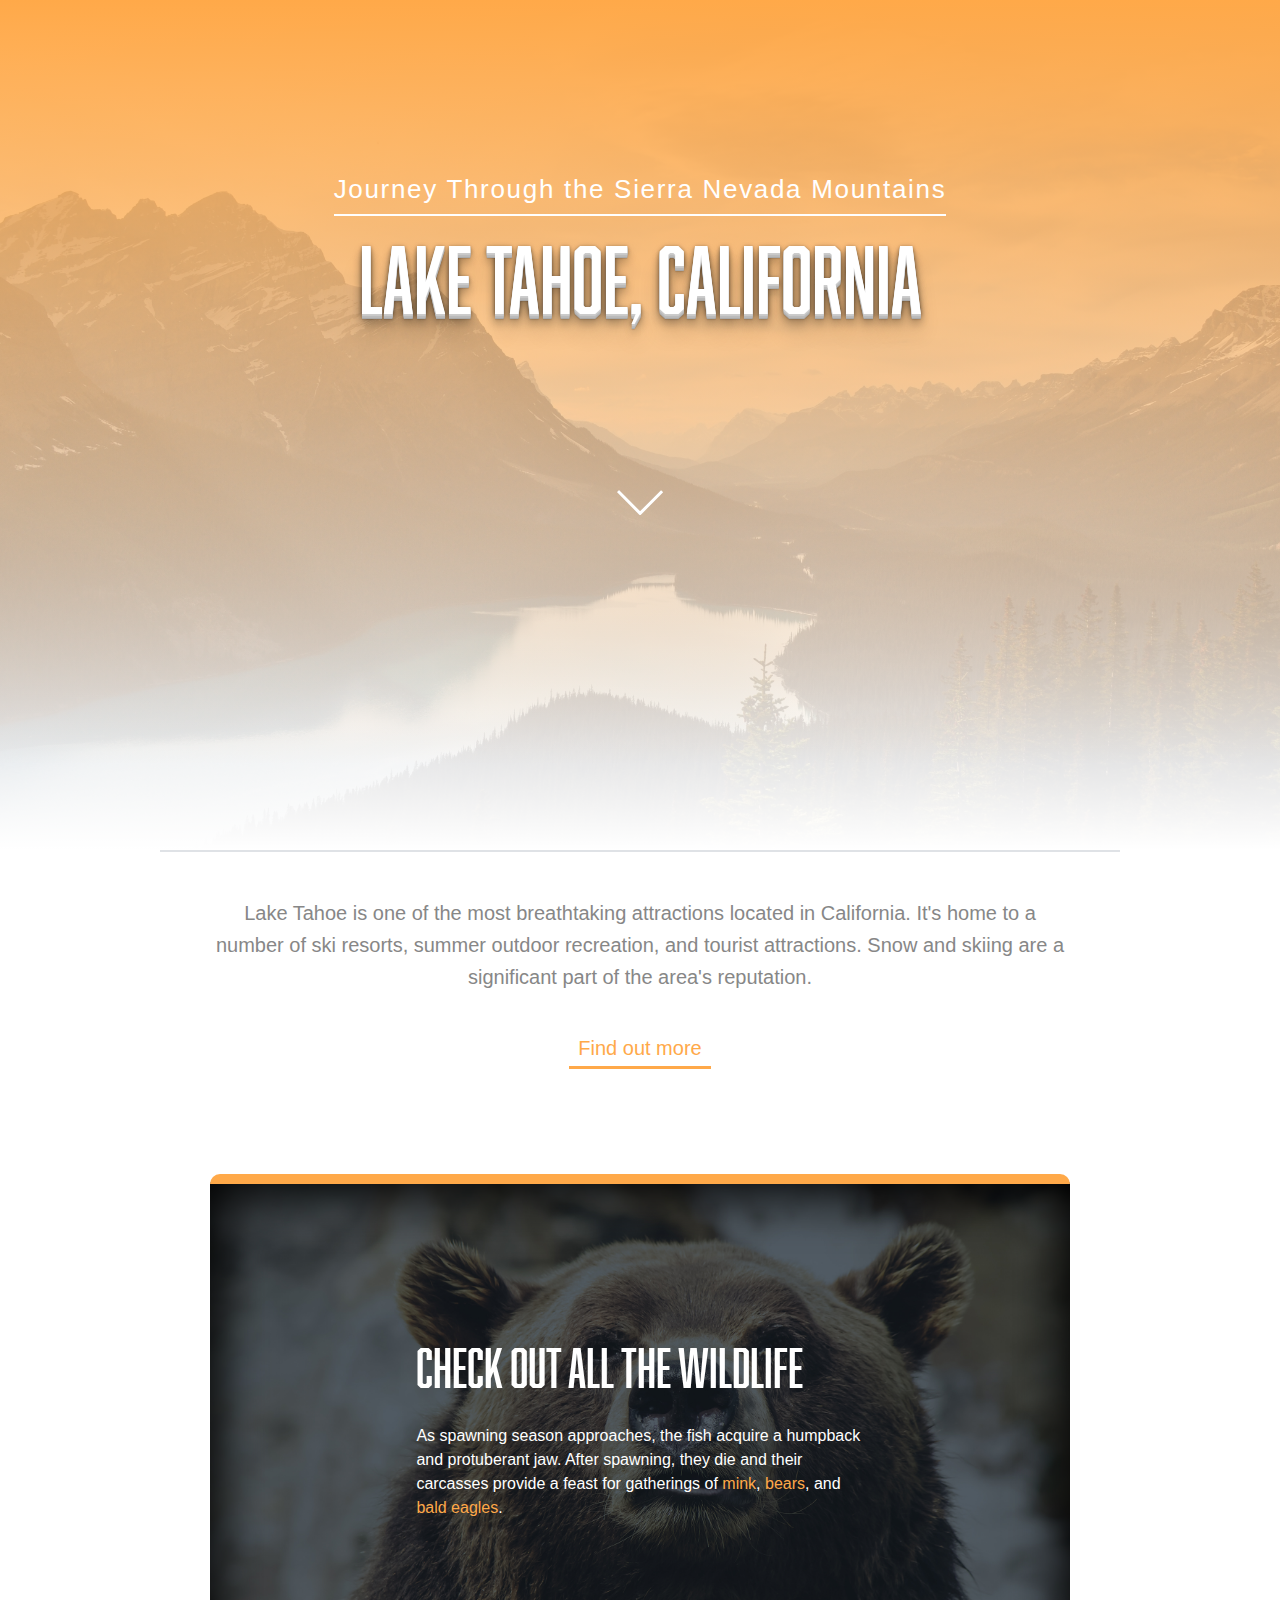
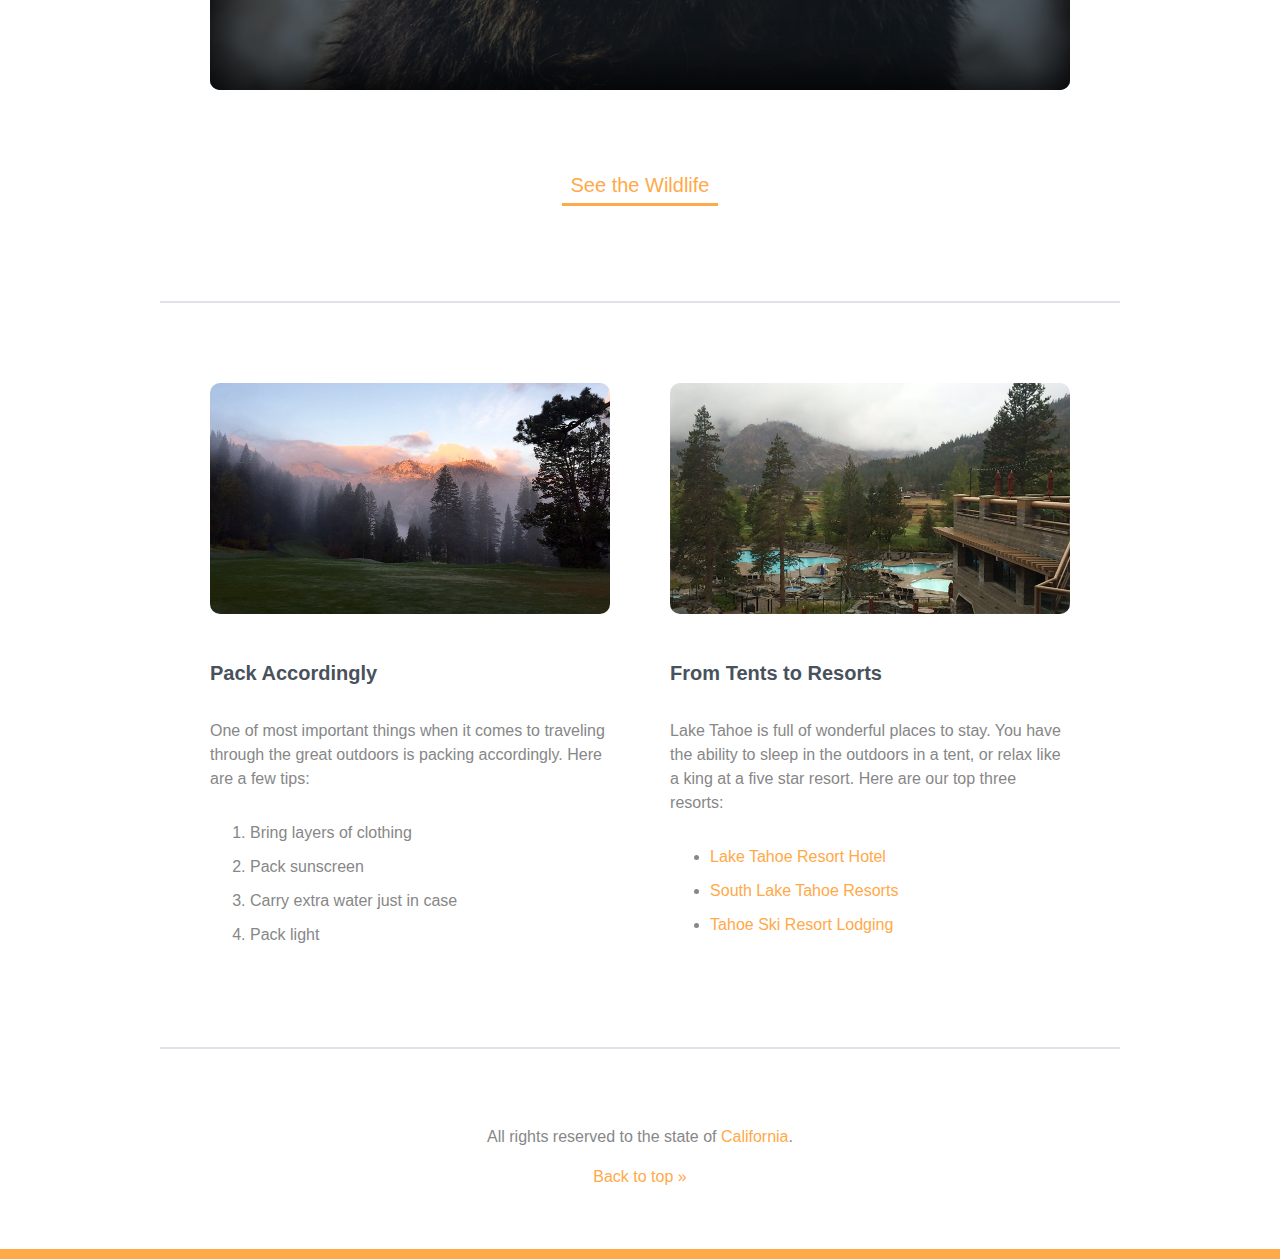
<file: css project/index.html>
<!DOCTYPE html>
<html>
  <head>
    <title>Lake Tahoe</title>
    <link rel="stylesheet" href="css/style.css">
    <meta name="viewport" content="width=device-width">
  </head>
  <body> 
    <header id="top" class="main-header">
      <span class="title">Journey Through the Sierra Nevada Mountains</span>
      <h1>Lake Tahoe, California</h1>
      <img class="arrow" src="img/arrow.svg" alt="Down arrow">
    </header>
    
		<div class="primary-content t-border">
			<p class="intro">
				Lake Tahoe is one of the most breathtaking attractions located in California. It's home to a number of ski resorts, summer outdoor recreation, and tourist attractions. Snow and skiing are a significant part of the area's reputation.
			</p>
			<a class="callout" href="#more">Find out more</a>
      
      <div class="wildlife">
        <h2>Check out all the Wildlife</h2>
        <p>
          As spawning season approaches, the fish acquire a humpback and protuberant jaw. After spawning, they die and their carcasses provide a feast for gatherings of <a href="#mink">mink</a>, <a href="#bears">bears</a>, and <a href="#eagles">bald eagles</a>.
        </p>
      </div><!-- End .wildlife -->
      
			<a class="callout" href="#wildlife">See the Wildlife</a>
		</div><!-- End .primary-content -->

		<div class="secondary-content t-border group"> 
      <div class="resorts">
        <img src="img/resort.jpg" alt="Resort">
        <h3>From Tents to Resorts</h3>
        <p>
          Lake Tahoe is full of wonderful places to stay. You have the ability to sleep in the outdoors in a tent, or relax like a king at a five star resort. Here are our top three resorts:
        </p>
        <ul>
          <li><a href="#hotels">Lake Tahoe Resort Hotel</a></li>
          <li><a href="#resorts">South Lake Tahoe Resorts</a></li>
          <li><a href="#lodging">Tahoe Ski Resort Lodging</a></li>
        </ul>		
      </div>
      
      <div class="tips">
        <img src="img/mtn-landscape.jpg" alt="Mountain Landscape">
        <h3>Pack Accordingly</h3>
        <p>
          One of most important things when it comes to traveling through the great outdoors is packing accordingly. Here are a few tips:
        </p>
        <ol>
          <li>Bring layers of clothing</li>
          <li>Pack sunscreen</li>
          <li>Carry extra water just in case</li>
          <li>Pack light</li>
        </ol>
      </div>
		</div><!-- End .secondary-content -->
    
		<footer class="main-footer">
			<p>All rights reserved to the state of <a href="#">California</a>.</p>
			<a href="#top">Back to top &raquo;</a>
		</footer>
  </body>
</html>
</file>
<file: css project/css/style.css>
/* Web Fonts ---------------------- */

@font-face {
  font-family: 'Abolition Regular';
  src: url('../fonts/abolition-regular-webfont.eot');
  src: url('../fonts/abolition-regular-webfont.eot?#iefix') format('embedded-opentype'),
       url('../fonts/abolition-regular-webfont.woff') format('woff'),
       url('../fonts/abolition-regular-webfont.ttf') format('truetype');
}

/* Base Styles -------------------- */

* {
  box-sizing: border-box;
}

body {
  color: #878787;
  margin: 0;
  font: 1em/1.5 "Helvetica Neue", Helvetica, Arial, sans-serif;
}

h1,
h2 {
  font-family: 'Abolition Regular', "Helvetica Neue", Helvetica, Arial, sans-serif;
}

h1 {  
  font-size: 5.625rem; /* 90px/16px  */
  color: rgba(255, 255, 255, 1);
  text-transform: uppercase;
  font-weight: normal;
  line-height: 1.3;
  text-shadow: 0 1px 0 #ccc,
               0 2px 0 #c9c9c9,
               0 3px 0 #bbb,
               0 4px 0 #b9b9b9,
               0 5px 0 #aaa,
               0 6px 1px rgba(0,0,0,.1),
               0 0 5px rgba(0,0,0,.1),
               0 1px 3px rgba(0,0,0,.3),
               0 3px 5px rgba(0,0,0,.2),
               0 5px 10px rgba(0,0,0,.25),
               0 10px 10px rgba(0,0,0,.2),
               0 20px 20px rgba(0,0,0,.15);;
  margin: 12px 0 0;
}

h2 {
  font-size: 3.3125em; /* 53px/16px  */
  font-weight: normal;
  line-height: 1.1;
  margin: 0 0 .5em; /* 0 0 26px */
}

h3 {
  font-size: 1.25em; /* 20px/16px  */
  color: #48525c;
  line-height: 1.2;
  margin-bottom: 1.7em; /* 34px */
}

img {
  max-width: 100%;
  margin-bottom: 20px;
  border-radius: 10px;
}

ul,
ol {
  margin: 30px 0;
}

li {
  margin-bottom: 10px;
}

/* Pseudo-classes ------------------ */

a:link {
  color: rgb(255, 169, 73);
  text-decoration: none;
}

a:visited {
  color: lightblue;
}

a:hover {
  color: rgba(255, 169, 73, .4);
}

a:active {
  color: lightcoral;
}

/* Main Styles --------------------- */

.main-header {
  padding-top: 170px;
  height: 850px;
  background: linear-gradient(#ffa949, transparent 90%),
              linear-gradient(0deg, #fff, transparent),
              #ffa949 url('../img/mountains.jpg') no-repeat center;
  background-size: cover;
}

.title {
  color: white;
  font-size: 1.625rem; /* 26px/16px */
  letter-spacing: .065em;
  font-weight: 200;
  border-bottom: 2px solid;
  padding-bottom: 10px;
}

.intro {
  font-size: 1.25em; /* 20px/16px */
  line-height: 1.6;  
}

.primary-content,
.main-header,
.main-footer {
  text-align: center;
}

.primary-content {
	padding-top: 25px;
  padding-bottom: 95px;
}

.secondary-content {
	padding-top: 80px;
	padding-bottom: 70px;
  border-bottom: 2px solid #dfe2e6;
}

.callout {
  font-size: 1.25em;
  border-bottom: 3px solid;
  padding: 0 9px 3px;
  margin-top: 20px;
  display: inline-block;
}

.main-footer {
  padding-top: 60px;
  padding-bottom: 60px;
  border-bottom: 10px solid #ffa949;
}

.t-border {
  border-top: 2px solid #dfe2e6;
}

/* Layout Styles ------------------ */

.primary-content, 
.secondary-content {
  width: 75%;
  padding-left: 50px;
  padding-right: 50px;
  margin: auto;
  max-width: 960px;
}

.wildlife {
  color: white;
  text-align: left;
  padding: 18% 24%;
  border-top: 10px solid #ffa949;
  margin: 105px 0 60px;
  background: #434a52 url('../img/bear.jpg') no-repeat center;
  background-size: cover;
  box-shadow: inset 0 0 50px 10px rgba(0,0,0, 1);
  border-radius: 10px;
}

.arrow {
  width: 50px;
  margin-top: 150px;
}

/* Floated Columns ------------------ */

.resorts,
.tips {
  width: 46.5%;
}

.tips {
  float: left;
}

.resorts {
  float: right;
}

/* Float Clearfix ------------------ */

.group:after {
  content: "";
  display: table;
  clear: both;
}

/*Media Queries -------------------- */

@media (max-width: 1024px) {
  .primary-content,
  .secondary-content {
     width: 90%;
  }
  .wildlife {
    padding: 10% 12%;
    margin: 50px 0 20px;
  }
}

@media (max-width: 768px){
  .primary-content,
  .secondary-content {
    width: 100%;
    padding: 20px;
    border-top: none;
  }

  .main-header {
    max-height: 380px;
    padding: 50px 25px 0;
  }

  .title{
    font-size: 1.3rem;
    border: none;
  }

  .h1 {
    font-size: 5rem;
    line-height: 1.1;
  }

  .arrow {
    display: none;
  }

  .intro{
    font-size: 1rem;
  }

  .resorts,
  .tips{
    float: none;
    width: 100%;
  }
  .main-footer {
    padding: 20px 0;
  }
}



/* Media Queries Examples @media (max-width: 960px) {
  body{
    background: royalblue;
  }
}

@media (max-width: 480px) {
  body{
    background: darkred;
  }
}

@media (min-width: 481px) and (max-width: 700px) {
  body {
    background: seagreen;
  }
  
  p {
    color: white;
  }
}*/
</file>
